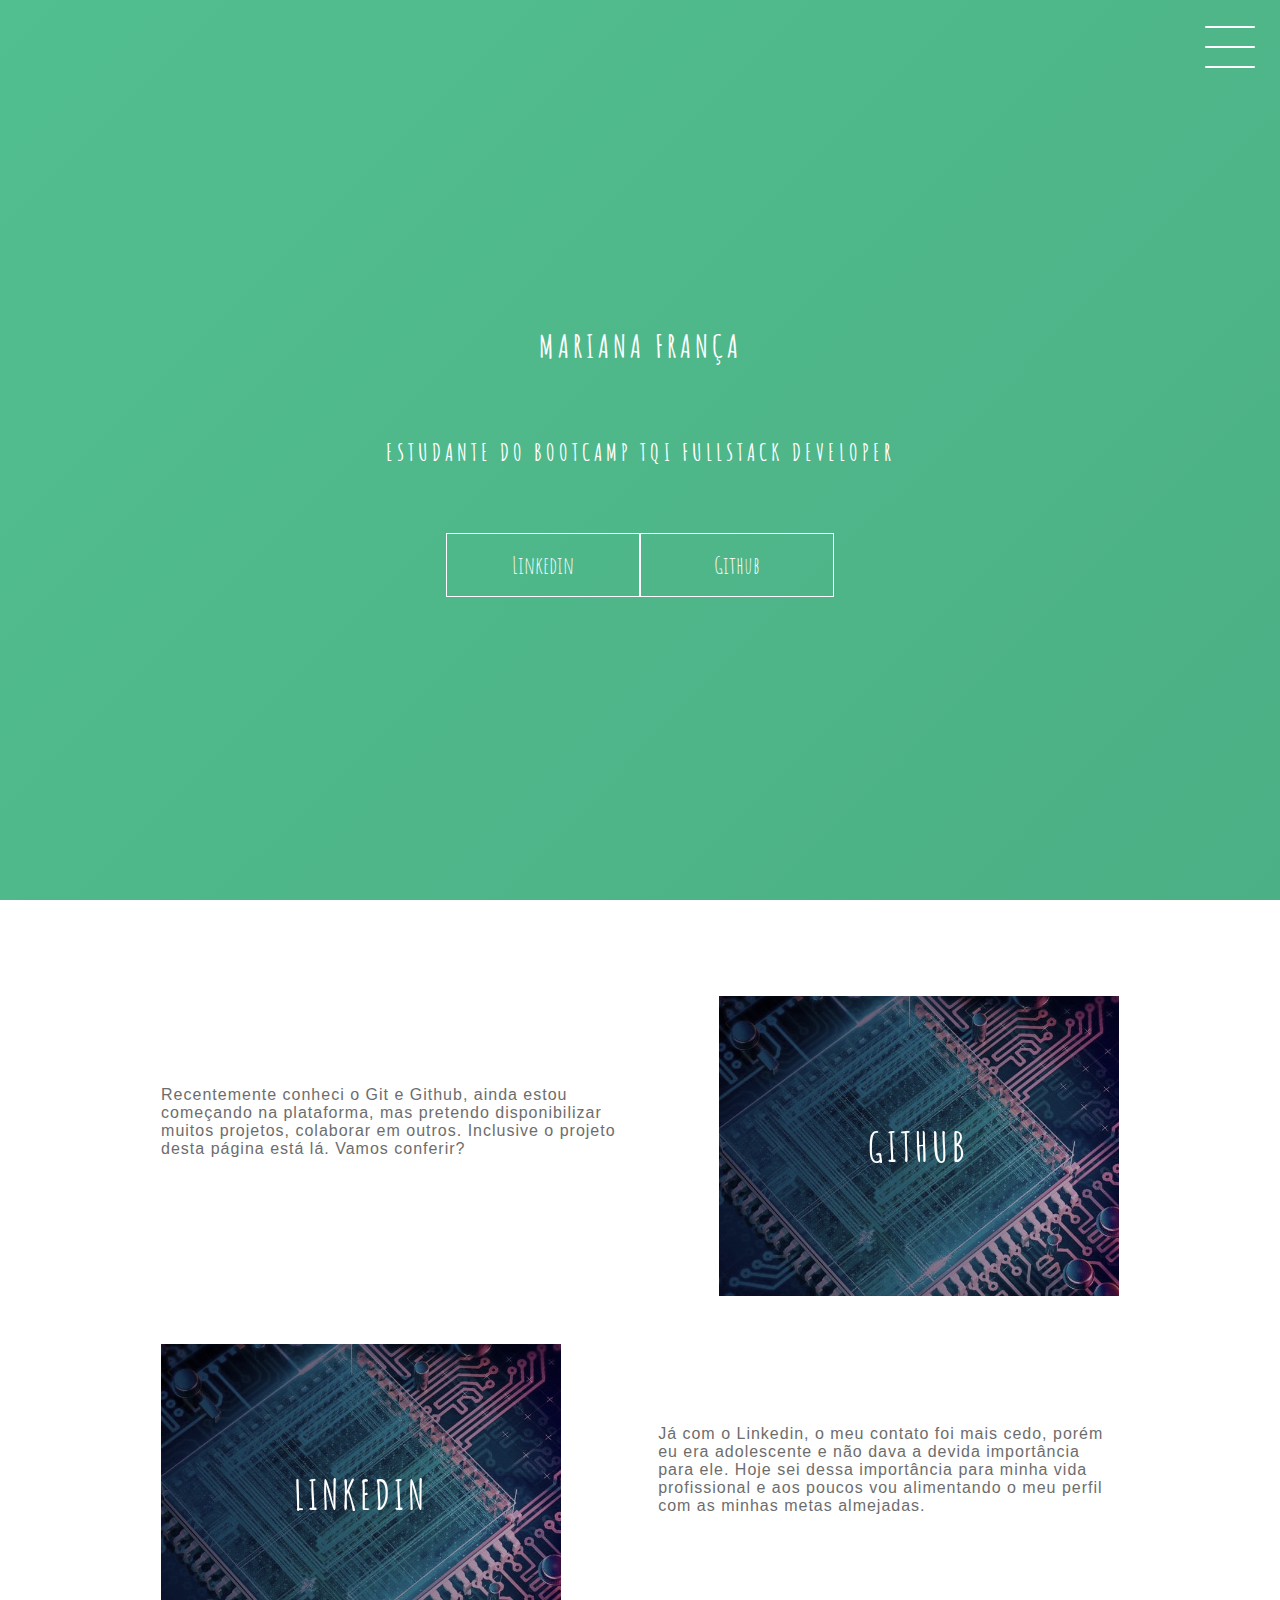
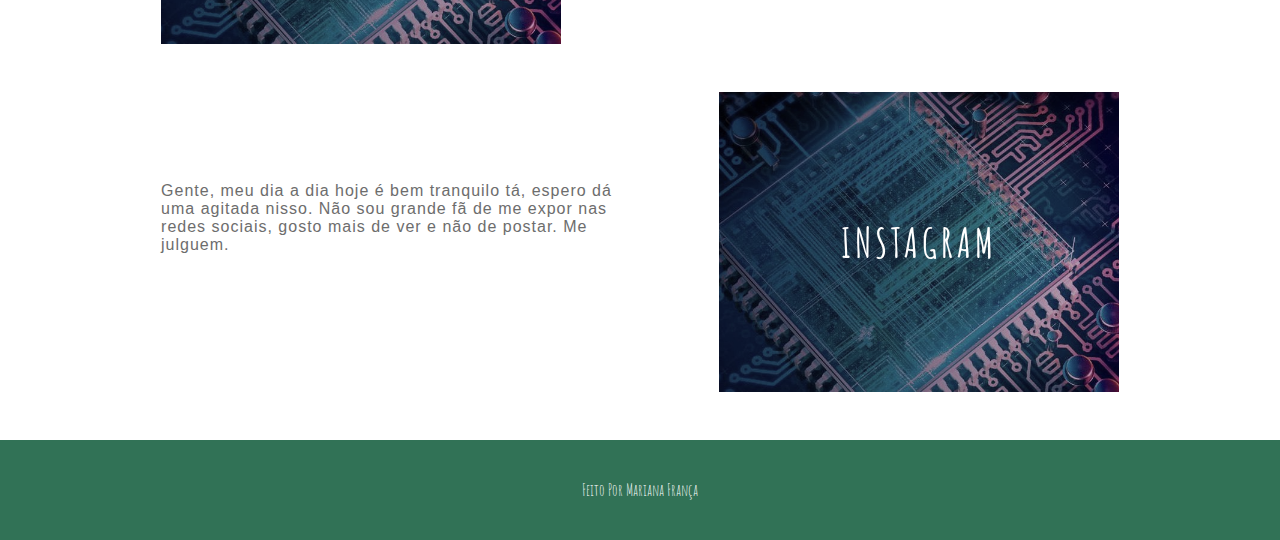
<file: index.html>
<!DOCTYPE html>
<html lang="en">
<head>
  <meta charset="UTF-8">
  <meta name="viewport" content="width=device-width, initial-scale=1.0">
  <link rel="stylesheet" href="style.css">
  <title>Document</title>
</head>
<body>
   <header class="header-wrapper">
    <div class="header">
      <div class="checkbox-container">
        <div class="checkbox-wrapper">
          <input type="checkbox" id="toggle">
          <label class="checkbox" for="toggle">
            <div class="trace"></div>
            <div class="trace"></div>
            <div class="trace"></div>
          </label>
          <div class="menu"></div>
          <nav class="menu-items">
            <ul>
              <li>
                <a href="a">Home</a>
              </li>
              <li>
                <a href="a">Sobre</a>
              </li>
              <li>
                <a href="a">Projetos</a>
              </li>
            </ul>
          </nav>
        </div>
      </div>
    </div>
    <h1>Mariana França</h1>
    <h2>Estudante do Bootcamp TQI FullStack Developer</h2>
    <div class="social-media">
      <a href="https://www.linkedin.com/in/mariana-frança-c/" target="_blank">Linkedin</a>
      <a href="https://github.com/MarianaF1995" target="_blank">Github</a>
    </div>
   </header>
   <main class="container">
    <div class="card-container">
      <div class="card-text">
        Recentemente conheci o Git e Github, ainda estou começando na plataforma, mas pretendo disponibilizar muitos projetos, colaborar em outros. Inclusive o projeto desta página está lá. Vamos conferir?
      </div>
      <div class="card">
        <div class="card-wrapper">
          <h2>GitHub</h2>
          <p>Veja meus projetos!</p>
        </div>
      </div>
    </div>
    <div class="card-container">
      <div class="card">
        <div class="card-wrapper">
          <h2>Linkedin</h2>
          <p>Acompanhe minha carreira!</p>
        </div>
      </div>
      <div class="card-text">
       Já com o Linkedin, o meu contato foi mais cedo, porém eu era adolescente e não dava a devida importância para ele. Hoje sei dessa importância para minha vida profissional e aos poucos vou alimentando o meu perfil com as minhas metas almejadas.  
    </div>
    </div>
    <div class="card-container">
      <div class="card-text">
      Gente, meu dia a dia hoje é bem tranquilo tá, espero dá uma agitada nisso. Não sou grande fã de me expor nas redes sociais, gosto mais de ver e não de postar. Me julguem.
      </div>
      <div class="card">
        <div class="card-wrapper">
          <h2>Instagram</h2>
          <p>Ou mais do meu dia a dia!</p>
        </div>
      </div>
    </div>
   </main>
   <footer class="footer">
    Feito Por Mariana França
   </footer>
</body>
</html>
</file>
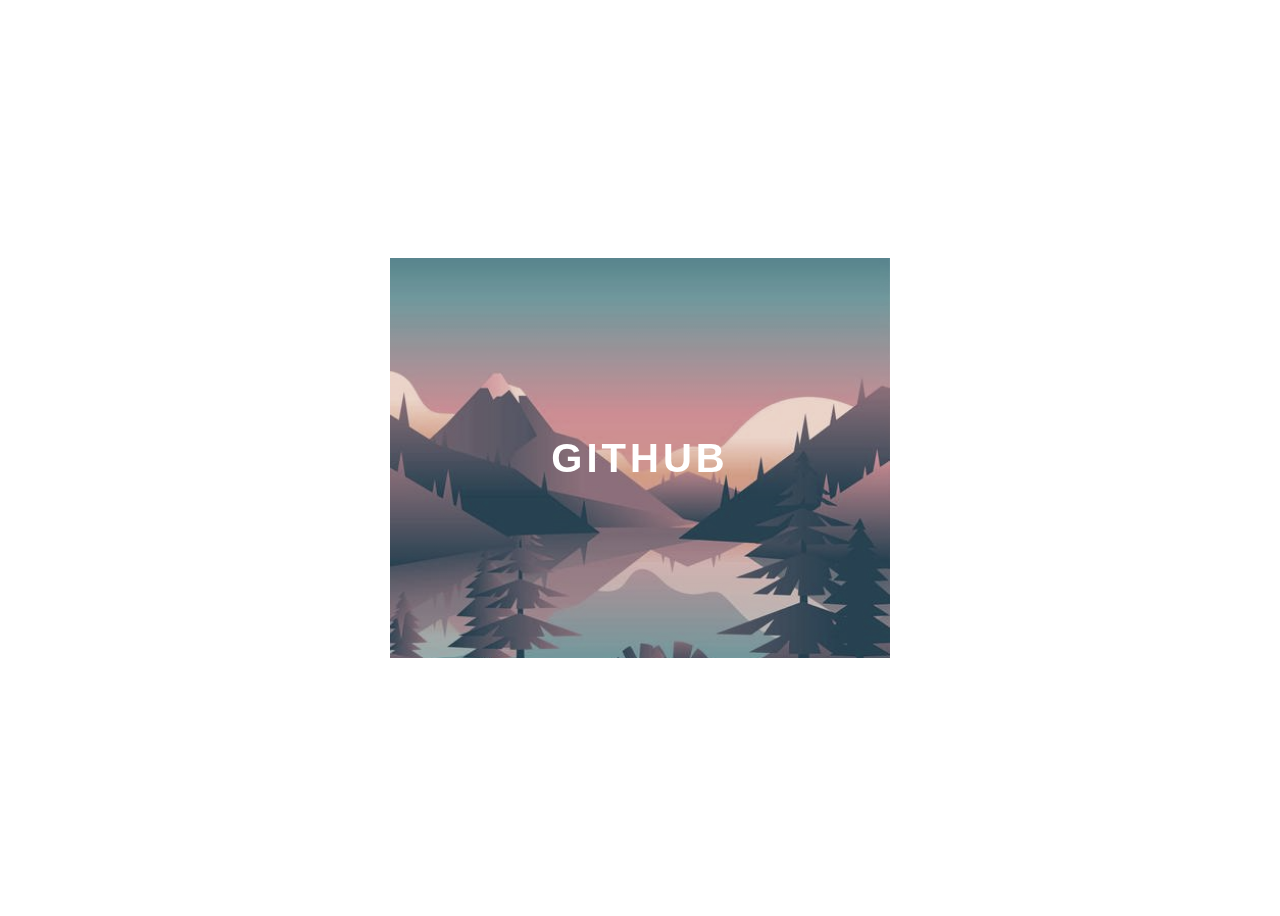
<file: parte2.html>
<!DOCTYPE html>
<html lang="en">
<head>
  <meta charset="UTF-8">
  <meta name="viewport" content="width=device-width, initial-scale=1.0">
  <link rel="stylesheet" href="style2.css">
  <title>Document</title>
</head>
<body>
   <div class="container">
     <div class="card">
       <div class="card-wrapper">
           <h2>Github</h2>
           <p>Veja meus projetos!</p>
       </div
     </div>
   </div>
</body>
</html>
</file>
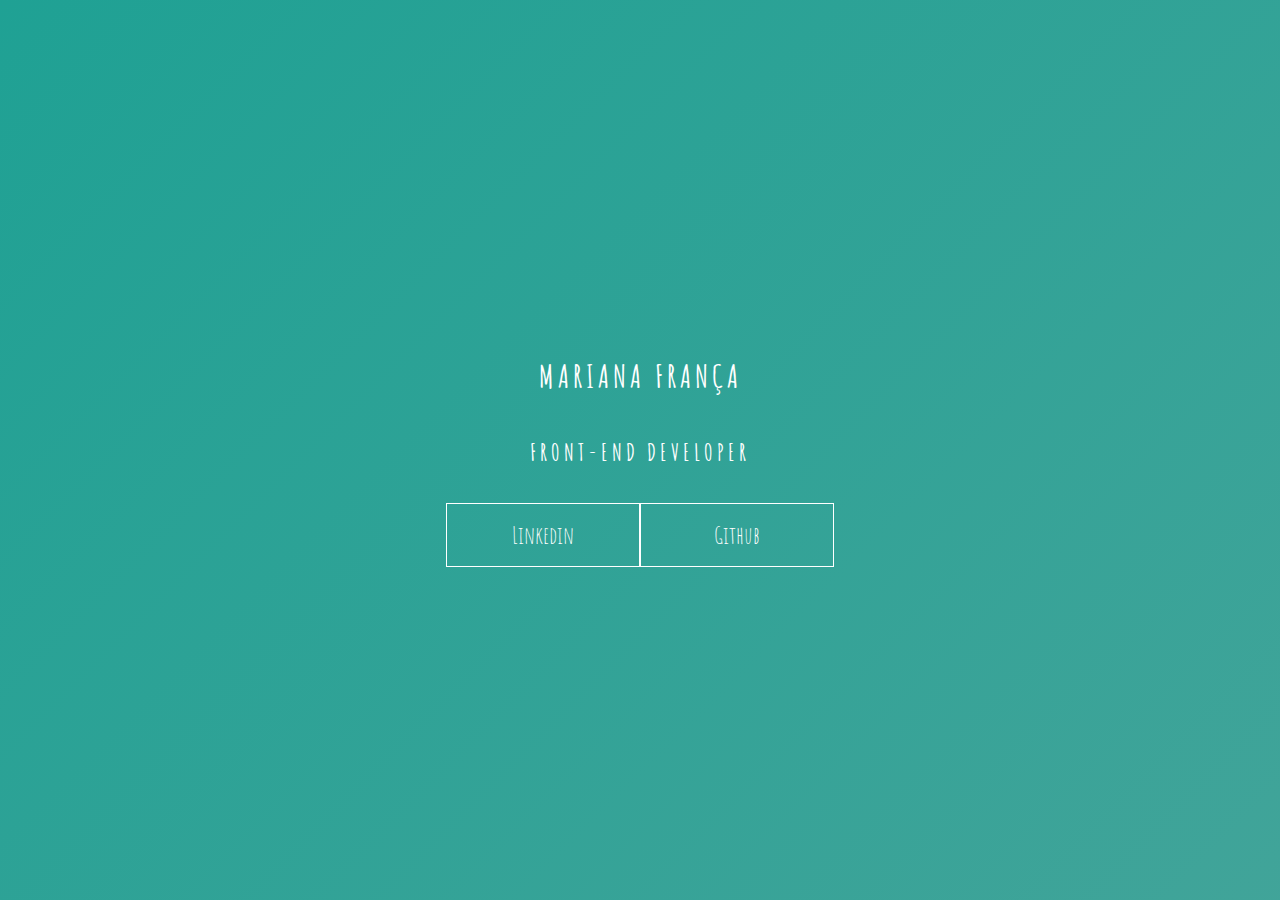
<file: parte4.html>
<!DOCTYPE html>
<html lang="en">
<head>
  <meta charset="UTF-8">
  <meta name="viewport" content="width=device-width, initial-scale=1.0">
  <link rel="stylesheet" href="style4.css">
  <title>Document</title>
</head>
<body>
   <div class="wrapper">
    <h1> Mariana França</h1>
    <h2>Front-end Developer</h2>
      <div class="social-media">
        <a href="a">Linkedin</a>
        <a href="a">Github</a>
      </div>
   </div>
</body>
</html>
</file>
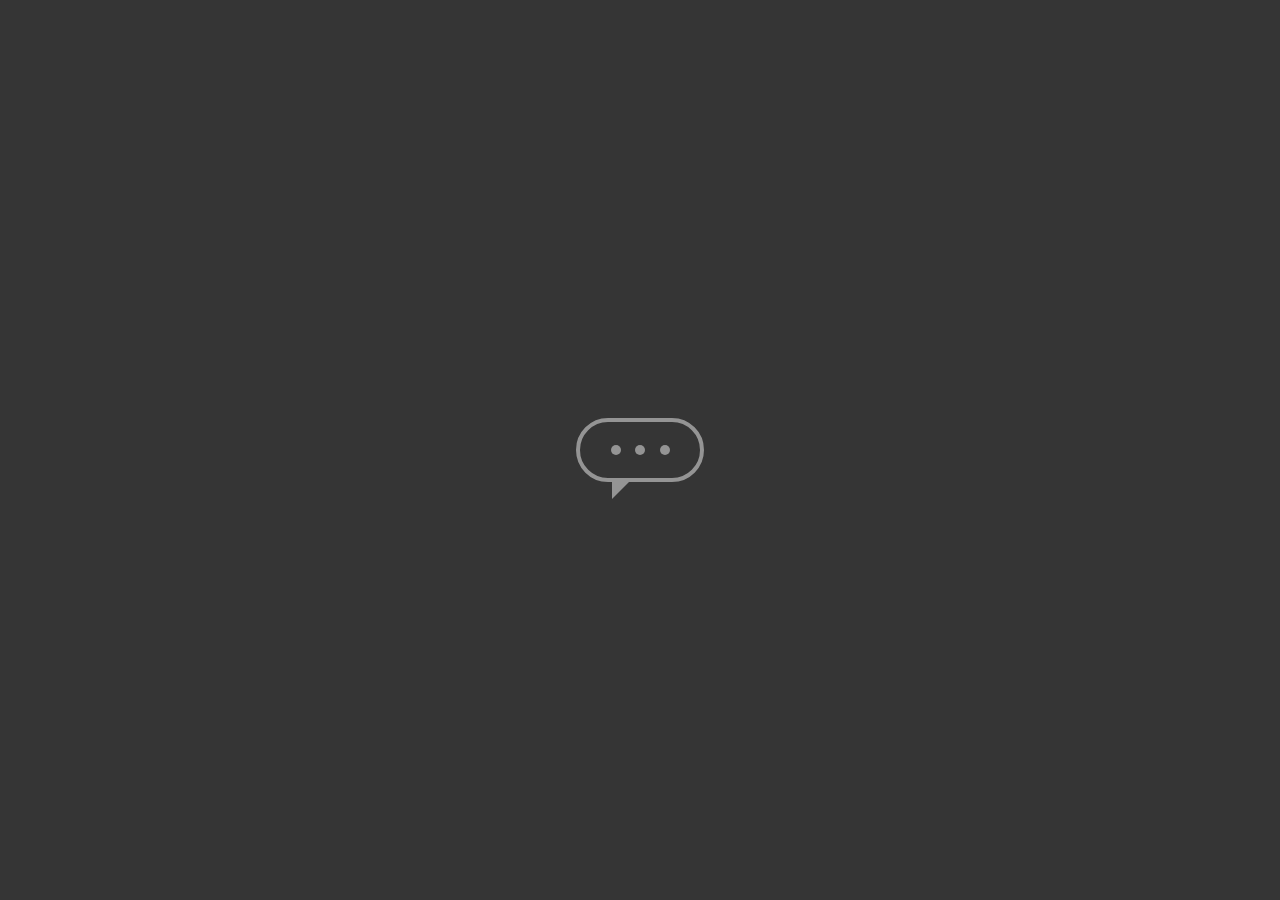
<file: parte5.html>
<!DOCTYPE html>
<html lang="en">
<head>
  <meta charset="UTF-8">
  <meta name="viewport" content="width=device-width, initial-scale=1.0">
  <link rel="stylesheet" href="style5.css">
  <title>Document</title>
</head>
<body>
   <main class="wrapper">
        <div class="chatbot">
            <div class="chatbot_loading"></div>
            <div class="chatbot_loading"></div>
            <div class="chatbot_loading"></div>
        </div>
   </main>
</body>
</html>
</file>
<file: style.css>
@import url('https://fonts.googleapis.com/css2?family=Amatic+SC&display=swap');

body{
  margin:0;
  padding: 0;
  color: #ffffff;
  font-family: 'amatic sc', sans-serif;
}

/* HEADER */

.header-wrapper{
    height: 100vh;
    width: 100%;
    background: linear-gradient(-45deg, #317256, #398564, #49ab81, #52bf90);
    background-size: 400% 400%;
    display: flex;
    flex-direction: column;
    align-items: center;
    justify-content: center;
    position: relative;
    animation: backgroundTransition 8s ease-in-out infinite;
}

h1{
    text-transform: uppercase;
    letter-spacing: 4px;
}

h2{
    text-transform:uppercase;
    letter-spacing: 4px;
    padding: 30px;
}

.social-media{
    margin-top: 1rem;
    display: flex;
}

.social-media a{
    text-decoration: none;
    color: #ffffff;
    font-size: 24px;
    padding: 1rem 4rem;
    border: 1px solid #ffffff;
    min-width: 4rem;
    display: flex;
    justify-content: center;
    align-items: center;
    transition: .5s cubic-bezier(0.55, 0.025, 0.675, 0.97);
}

a:hover{
    color: #419873;
    background-color: #ffffff;
}

@keyframes backgroundTransition {
    0% {
          background-position: 0% 80%;
    }
    50%{
          background-position: 80% 100%;
    }
    100%{
          background-position: 0% 90%;
    }
  }

  /* MENU HAMBURGUER */

  .checkbox-container{
    display: flex;
    justify-content: center;
    align-items: center;
  }

  .checkbox{
    height: 100px;
    width: 100px;
    position: absolute;
    top: 0;
    right: 0;
    display: flex;
    justify-content: center;
    cursor: pointer;
    z-index: 9999;
    transition: 400ms ease-in-out 0s;
  }

  .checkbox .trace{
    width: 50px;
    height: 2px;
    background-color: #ffffff;
    position: absolute;
    border-radius: 4px;
    transition: 0.5s ease-in-out;
  }

  .checkbox .trace:nth-child(1){
    top: 26px;
    transform: rotate(0);
  }

  .checkbox .trace:nth-child(2){
    top: 46px;
    transform: rotate(0);
  }

  .checkbox .trace:nth-child(3){
    top: 66px;
    transform: rotate(0);
  }

  #toggle{
    display: none;
  }

  /* MENU */

.menu{
    position: absolute;
    top: 28px;
    right: 30px;
    background: transparent;
    height: 40px;
    width: 40px;
    border-radius: 50%;
    box-shadow: 0px 0px 0px 0px #ffffff;
    z-index: -1;
    transition: 400ms ease-in-out 0s;
}

.menu-items{
    position: fixed;
    top: 0;
    left: 0;
    width: 100%;
    height: 100vh;
    display: flex;
    justify-content: center;
    align-items: center;
    z-index: 2;
    opacity: 0;
    visibility: hidden;
    transition: 400ms ease-in-out 0s;
}

.menu-items ul{
    list-style-type: none;
}

.menu-items ul li a{
    margin: 10px 0;
    color: #398564;
    text-decoration: none;
    text-transform: uppercase;
    letter-spacing: 4px;
    font-size: 40px;
}

/* ANIMAÇÃO DO MENU */

#toggle:checked + .checkbox .trace:nth-child(1){
    transform: rotate(45deg);
    background-color: #317256;
    top: 47px;
}

#toggle:checked + .checkbox .trace:nth-child(2){
    transform: translateX(-100px);
    width: 30px;
    visibility: hidden;
    opacity: 0;
}

#toggle:checked + .checkbox .trace:nth-child(3){
    transform: rotate(-45deg);
    background-color: #317256;
    top: 48px;
} 

#toggle:checked + .checkbox{
    background-color: #ffffff;
}

#toggle:checked ~ .menu{
    box-shadow: 0px 0px 0px 100vmax #ffffff;
    z-index: 1;
}

#toggle:checked ~ .menu-items{
    visibility: visible;
    opacity: 1;
}

/* CARDS */

.container{
    width: 100%;
    height: auto;
    display: flex;
    flex-direction: column;
    justify-content: space-evenly;
    align-items: center;
    margin: 3rem 0;
}

.card-container{
    display: flex;
    align-items: center;
    justify-content: space-evenly;
    width: 90%;
}

.card{
    height: 300px;
    width: 400px;
    margin: 3rem 0 0 0;
    background-image: url(imagens/banner.jpg);
    background-position: center;
    background-repeat: no-repeat;
    background-size: cover;
    display: flex;
    justify-content: center;
    align-items: center;
    filter: grayscale(0.5);
    color: #ffffff;
    cursor: pointer;
    transition: 0.3s;
}

.card-text{
    width: 40%;
    font-family: sans-serif;
    letter-spacing: 1px;
    color: rgb(109, 109, 109);
}

.card-wrapper{
    text-align: center;
    display: flex;
    flex-direction: column;
    justify-content: center;
    align-items: center;
    position: relative;
}

.card-wrapper::before{
    content: '';
    position: absolute;
    height: 100px;
    width: 100px;
    display: block;
    border: 1px solid #ffffff;
    opacity: 0;
    transition: 0.3s;
}

.card-wrapper h2{
    font-size: 40px;
    text-transform: uppercase;
    letter-spacing: 4px;
    margin: 0;
    transition: 0.3s;
}

.card-wrapper p{
    font-size: 0;
    visibility: hidden;
    opacity: 0;
    font-weight: bold;
    text-transform: uppercase;
    transition: 0.3s;
}

.card:hover > .card-wrapper::before{
    height: 250px;
    width: 350px;
    opacity: 1;
}

.card:hover > .card-wrapper p{
    font-size: 14px;
    opacity: 1;
    visibility: visible;
}

/* FOOTER */

.footer{
    height: 100px;
    width: 100%;
    display: flex;
    justify-content: center;
    align-items: center;
    background-color: #317256;
}

/* RESPONSIVO */

@media (max-width: 800px){
    .social-media{
        display: flex;
        flex-direction: column;
    }

    .container{
        margin-top: 0;
    }

    .card-container{
        flex-direction: column;
    }

    .container .card-container:nth-child(1),
    .container .card-container:nth-child(3){
        flex-direction: column-reverse;
    }

    .card{
        height: 250px;
        width: 250px;
    }

    .card-text{
        width: 90%;
        margin-top: 2rem;
        text-align: center;
    }

    .card:hover > .card-wrapper::before{
        height: 190px;
        width: 190px;
    }
}
</file>
<file: style2.css>
body{
  font-family: sans-serif;
}

.container {
  width: 100%;
  height: 100vh; 
  display: flex;
  justify-content: center;
  align-items: center;
}

.card {
  height: 400px;
  width: 500px;
  background-image: url('imagens/landscape.jpg');
  background-position: center;
  background-repeat: no-repeat;
  background-size: cover;
  display: flex;
  justify-content: center;
  align-items: center;
  filter: grayscale(0.5);
  color: white;
  cursor: pointer;
  transition: 0.3s;
}

.card-wrapper {
  text-align: center;
  display: flex;
  flex-direction: column;
  justify-content: center;
  align-items: center;
  position: relative;
}

.card-wrapper::before {
  content: '';
  position: absolute;
  height: 100px;
  width: 100px;
  display: block;
  border: 1px solid white;
  opacity: 0;
  transition: 0,3s;
}

.card-wrapper h2{
  font-size: 40px;
  text-transform: uppercase;
  letter-spacing: 4px;
  margin: 0;
  transition: 0,3s;
}

.card-wrapper p{
  font-size: 0;
  visibility: hidden;
  opacity: 0;
  font-weight: bold;
  text-transform: uppercase;
  transition: 0,3s;
}

.card:hover{
  filter: unset;
}

.card:hover > .card-wrapper::before{
  height: 300px;
  width: 400px;
  opacity: 1;
} 

.card:hover > .card-wrapper p{
  opacity: 1;
  visibility: visible;
  font-size: 14px;
}
</file>
<file: style4.css>
@import url('https://fonts.googleapis.com/css2?family=Amatic+SC&display=swap');

body{
  margin:0;
  padding: 0;
  color: #ffffff;
  font-family: 'amatic sc', sans-serif;
}

.wrapper{
  height: 100vh;
  width: 100vw;
  background: linear-gradient(-45deg, #5e0878, #085078, #4ca59b,  #1fa194);
  background-size: 400% 400%;
  display: flex;
  flex-direction: column;
  justify-content: center;
  align-items: center;
  animation: backgroundTransition 8s ease-in-out infinite;
}

h1{
  text-transform: uppercase;
  letter-spacing: 4px;
}

h2{
  text-transform: uppercase;
  letter-spacing: 4px;
}

.social-media{
  margin-top: 1rem;
  display: flex;
}

a{
  text-decoration: none;
  color:#ffffff;
  font-size: 24px;
  padding: 1rem 4rem;
  border: 1px solid #ffffff;
  min-width: 4rem;
  display: flex;
  justify-content: center;
  align-items: center;
  transition: .5s cubic-bezier(0.55, 0.025, 0.675, 0.97);
}

a:hover{
  color: #085078;
  background-color: #ffffff;
}

@keyframes backgroundTransition {
  0% {
        background-position: 0% 80%;
  }
  50%{
        background-position: 80% 100%;
  }
  100%{
        background-position: 0% 90%;
  }
}
</file>
<file: style5.css>
body{
    margin: 0;
    padding: 0;
    font-family: sans-serif;
}

.wrapper{
    height: 100vh;
    width: 100vw;
    background-color: rgb(53, 53, 53);
    display: flex;
    justify-content: center;
    align-items: center;
}

.chatbot{
    height: 4rem;
    width: 8rem;
    border-radius: 36px;
    border: 4px solid #949494;
    padding: 0 1rem;
    box-sizing: border-box;
    display: flex;
    justify-content: space-evenly;
    align-items: center;
    position: relative;
    transform: translate(0);
    animation: chatTranslate 2s ease-in-out infinite;
}

.chatbot::before{
    content: '';
    width: 0;
    height: 0;
    position: absolute;
    bottom: -1.3rem;
    left: 2rem;
    border-left: 2 px solid transparent;
    border-right: 17px solid transparent;
    border-top: 17px solid #949494;
}

.chatbot_loading{
    height: 10px;
    width: 10px;
    border-radius: 50%;
    background-color: #949494;
    transition: scaled(1);
}

.chatbot_loading:nth-child(1){
    animation: pulse 1.5s ease-in-out infinite;
}

.chatbot_loading:nth-child(2){
    animation: pulse 1.5s ease-in-out infinite;
    animation-delay: 0.2s;
}

.chatbot_loading:nth-child(3){
    animation: pulse 1.5s ease-in-out infinite;
    animation-delay: 0.4s;
}


@keyframes pulse{
    0%{
        transform: scale(1);
    }
    50%{
        transform: scale(1.5);
    }
    100%{
        transform: scale(1);
    }
}

@keyframes chatTranslate{
    0%{
        transform: translateY(0);
    }
    50%{
        transform: translateY(15px);
    }
    100%{
        transform: translateY(0);
    }

}
</file>
